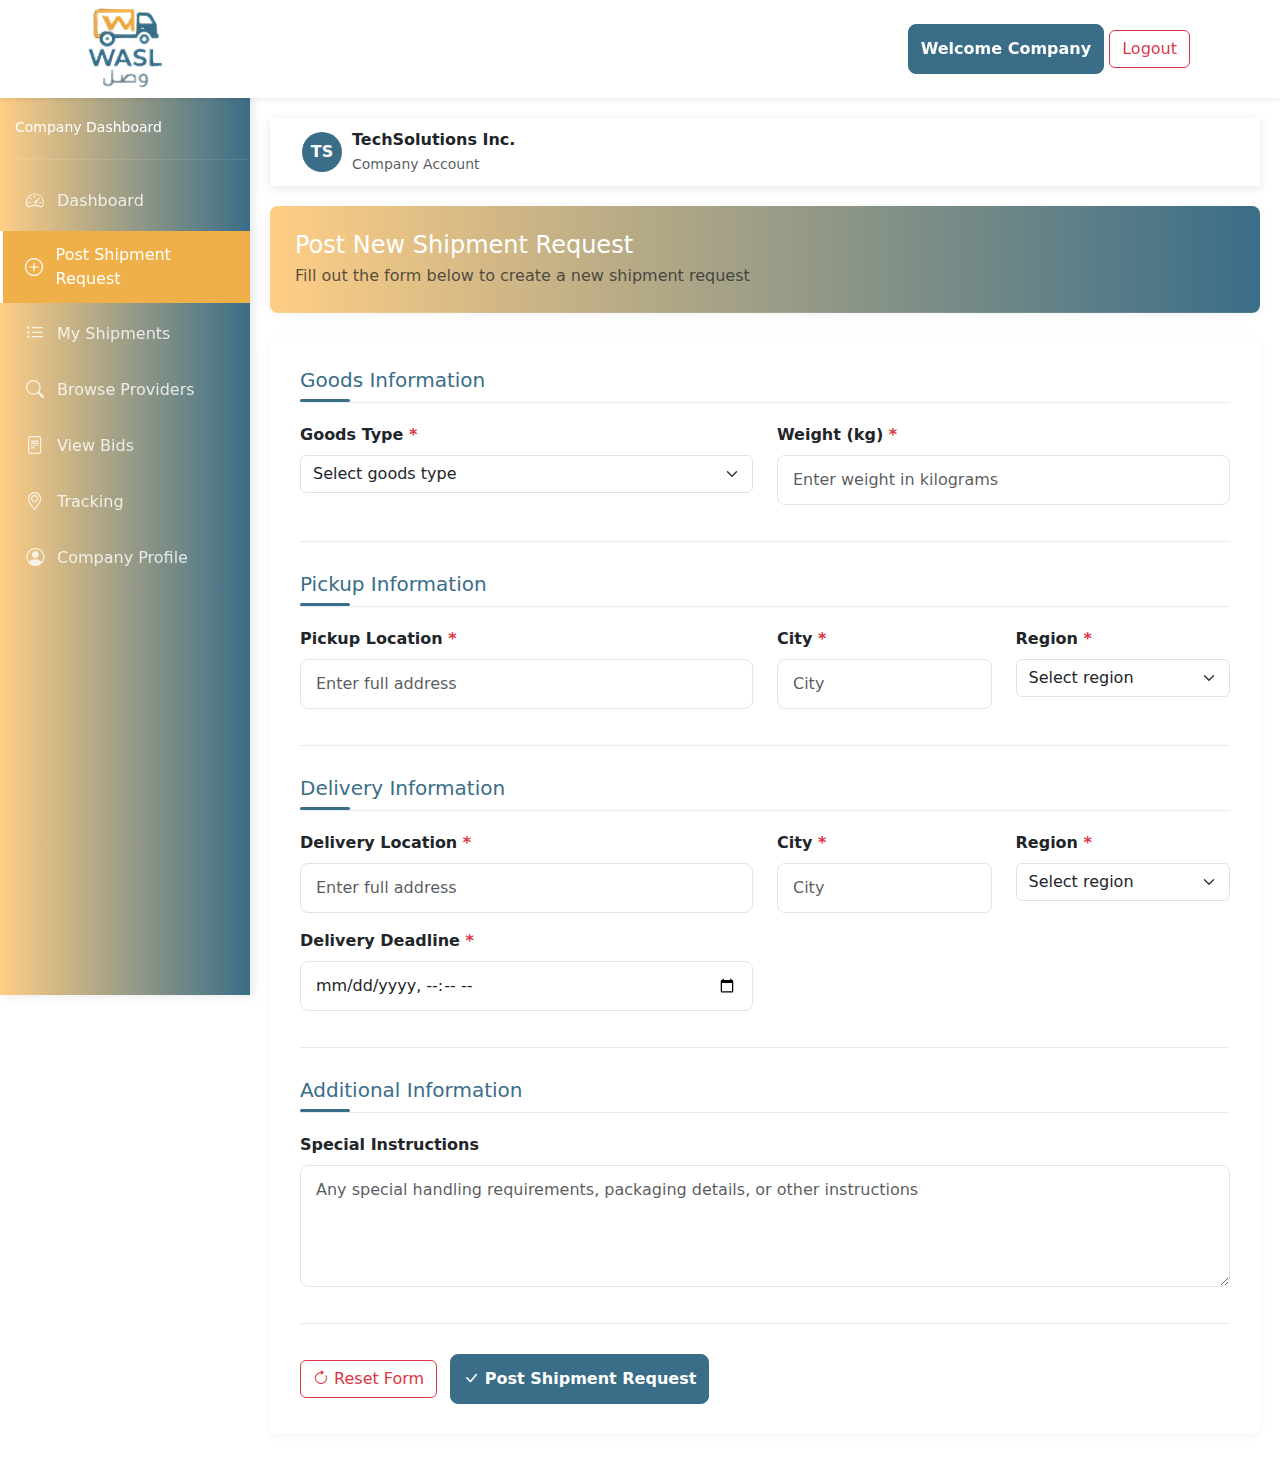
<file: Interfaces/new_shipment.html>
<!DOCTYPE html>
<html lang="en">

<head>
    <meta charset="UTF-8">
    <meta name="viewport" content="width=device-width, initial-scale=1.0">
    <title>Post New Shipment - Wasl Logistics Platform</title>
    <!-- Bootstrap 5 CSS -->
    <link href="https://cdn.jsdelivr.net/npm/bootstrap@5.3.0/dist/css/bootstrap.min.css" rel="stylesheet">
    <!-- Bootstrap Icons -->
    <link rel="stylesheet" href="https://cdn.jsdelivr.net/npm/bootstrap-icons@1.10.0/font/bootstrap-icons.css">
    <link rel="stylesheet" href="custom.css">

    <style>
        :root {
            --primary: #3a6d88;
            --secondary: #f0b049;
            --light-primary: #e8f1f5;
            --light-secondary: #fef6e9;

            --success: #198754;
            --warning: #ffc107;
            --danger: #dc3545;


            --dark: #212529;
            --light: #f8f9fa;
            --sidebar-width: 250px;
        }

        /* Sidebar Styles */
        .sidebar {
            position: fixed;
            top: 95px;
            left: 0;
            height: 100vh;
            width: var(--sidebar-width);
            background: linear-gradient(to right, rgb(255 152 0 / 48%), rgb(58 109 136)), url(https://images.unsplash.com/photo-1591488323449-5f7c62bf2ab5?ixlib=rb-4.0.3&ixid=M3wxMjA3fDB8MHxwaG90by1wYWdlfHx8fGVufDB8fHx8fA%3D%3D&auto=format&fit=crop&w=1770&q=80);
            color: white;
            transition: all 0.3s;
            z-index: 1000;
            box-shadow: 3px 0 10px rgba(0, 0, 0, 0.1);
        }

        .sidebar-header {
            padding: 20px 15px;
            border-bottom: 1px solid rgba(255, 255, 255, 0.1);
        }

        .sidebar-header .logo {
            font-weight: 700;
            font-size: 24px;
            color: white;
        }

        .sidebar-menu {
            padding: 15px 0;
        }

        .sidebar-menu ul {
            list-style: none;
            padding: 0;
            margin: 0;
        }

        .sidebar-menu li {
            margin-bottom: 5px;
        }

        .sidebar-menu a {
            display: flex;
            align-items: center;
            padding: 12px 20px;
            color: rgba(255, 255, 255, 0.8);
            text-decoration: none;
            transition: all 0.3s;
            border-left: 3px solid transparent;
        }

        .sidebar-menu a:hover,
        .sidebar-menu a.active {
            background-color: rgba(255, 255, 255, 0.1);
            color: white;
            border-left: 3px solid white;
        }

        .sidebar-menu i {
            margin-right: 10px;
            font-size: 18px;
            width: 24px;
            text-align: center;
        }

        /* Main Content Styles */
        .main-content {
            margin-left: var(--sidebar-width);
            padding: 20px;
            transition: all 0.3s;
        }

        .navbar-custom {
            background-color: white;
            box-shadow: 0 2px 10px rgba(0, 0, 0, 0.1);
            padding: 10px 20px;
            margin-bottom: 20px;
        }

        .page-header {
            background-color: white;
            border-radius: 8px;
            padding: 25px;
            margin-bottom: 25px;
            box-shadow: 0 2px 10px rgba(0, 0, 0, 0.05);
        }

        .form-card {
            background-color: white;
            border-radius: 8px;
            padding: 30px;
            box-shadow: 0 2px 10px rgba(0, 0, 0, 0.05);
            margin-bottom: 25px;
        }

        .form-section {
            margin-bottom: 30px;
            padding-bottom: 20px;
            border-bottom: 1px solid #e9ecef;
        }

        .form-section:last-child {
            border-bottom: none;
        }

        .section-title {
            color: var(--primary);
            margin-bottom: 20px;
            padding-bottom: 10px;
            border-bottom: 1px solid #e9ecef;
        }

        .user-profile {
            display: flex;
            align-items: center;
        }

        .user-avatar {
            width: 40px;
            height: 40px;
            border-radius: 50%;
            background-color: var(--primary);
            color: white;
            display: flex;
            align-items: center;
            justify-content: center;
            margin-right: 10px;
            font-weight: bold;
        }

        /* Toggle button for mobile */
        #sidebarToggle {
            display: none;
            background: none;
            border: none;
            font-size: 24px;
            color: var(--primary);
        }

        /* Responsive adjustments */
        @media (max-width: 992px) {
            .sidebar {
                margin-left: -var(--sidebar-width);
            }

            .sidebar.active {
                margin-left: 0;
            }

            .main-content {
                margin-left: 0;
            }

            #sidebarToggle {
                display: block;
            }

            .main-content.active {
                margin-left: var(--sidebar-width);
            }
        }

        .required:after {
            content: " *";
            color: var(--danger);
        }
    </style>
</head>

<body>

<nav class="navbar navbar-expand-lg navbar-light bg-white p-0 sticky-top shadow-sm">
    <div class="container">
        <a class="navbar-brand" href="index.html">
            <img src="logo.png" alt="Wasl Logo">
        </a>
        <button class="navbar-toggler" type="button" data-bs-toggle="collapse" data-bs-target="#navbarNav">
            <span class="navbar-toggler-icon"></span>
        </button>
        <div class="collapse navbar-collapse" id="navbarNav">
            <ul class="navbar-nav ms-auto">
<!--                <li class="nav-item"><a class="nav-link" href="index.html">Home</a></li>-->
<!--                <li class="nav-item"><a class="nav-link" href="#">Features</a></li>-->
<!--                <li class="nav-item"><a class="nav-link" href="#">How It Works</a></li>-->
<!--                <li class="nav-item"><a class="nav-link" href="browse-shipments.html">Browse Shipments</a></li>-->
<!--                <li class="nav-item"><a class="nav-link" href="#">Pricing</a></li>-->
<!--                <li class="nav-item"><a class="nav-link" href="#">Contact</a></li>-->
            </ul>
            <div class="ms-lg-3 mt-3 mt-lg-0">
                <a href="#" class="btn btn-primary">Welcome Company</a>
                <a href="#" class="btn btn-outline-danger me-2">Logout</a>
            </div>
        </div>
    </div>
</nav>

<!-- Sidebar -->
<div class="sidebar" id="sidebar">
    <div class="sidebar-header">
        <small>Company Dashboard</small>
    </div>
    <div class="sidebar-menu">
        <ul>
            <li><a href="company-dashboard.html"><i class="bi bi-speedometer2"></i> Dashboard</a></li>
            <li><a href="post-shipment.html" class="active"><i class="bi bi-plus-circle"></i> Post Shipment Request</a></li>
            <li><a href="#"><i class="bi bi-list-ul"></i> My Shipments</a></li>
            <li><a href="#"><i class="bi bi-search"></i> Browse Providers</a></li>
            <li><a href="#"><i class="bi bi-file-text"></i> View Bids</a></li>
            <li><a href="#"><i class="bi bi-geo-alt"></i> Tracking</a></li>
            <li><a href="#"><i class="bi bi-person-circle"></i> Company Profile</a></li>
        </ul>
    </div>
</div>

<!-- Main Content -->
<div class="main-content" id="mainContent">
    <!-- Top Navigation -->
    <nav class="navbar-custom">
        <div class="container-fluid">
            <button class="btn" id="sidebarToggle">
                <i class="bi bi-list"></i>
            </button>
            <div class="user-profile ms-auto">
                <div class="user-avatar">TS</div>
                <div>
                    <div class="fw-bold">TechSolutions Inc.</div>
                    <small class="text-muted">Company Account</small>
                </div>
            </div>
        </div>
    </nav>

    <!-- Page Header -->
    <div class="page-header">
        <div class="d-flex justify-content-between align-items-center">
            <div>
                <h4 class="mb-1">Post New Shipment Request</h4>
                <p class="text-muted mb-0">Fill out the form below to create a new shipment request</p>
            </div>
        </div>
    </div>

    <!-- Shipment Form -->
    <div class="form-card">
        <form id="shipmentForm">
            <!-- Goods Information Section -->
            <div class="form-section">
                <h5 class="section-title">Goods Information</h5>
                <div class="row">
                    <div class="col-md-6 mb-3">
                        <label for="goodsType" class="form-label required">Goods Type</label>
                        <select class="form-select" id="goodsType" required>
                            <option value="" selected disabled>Select goods type</option>
                            <option value="Electronics">Electronics</option>
                            <option value="Construction Materials">Construction Materials</option>
                            <option value="Chemicals">Chemicals</option>
                            <option value="Textiles">Textiles</option>
                            <option value="Food & Beverages">Food & Beverages</option>
                            <option value="Furniture">Furniture</option>
                            <option value="Machinery">Machinery</option>
                            <option value="Automotive Parts">Automotive Parts</option>
                            <option value="Other">Other</option>
                        </select>
                    </div>
                    <div class="col-md-6 mb-3">
                        <label for="weight" class="form-label required">Weight (kg)</label>
                        <input type="number" class="form-control" id="weight" min="1" required placeholder="Enter weight in kilograms">
                    </div>
                </div>
            </div>

            <!-- Pickup Information Section -->
            <div class="form-section">
                <h5 class="section-title">Pickup Information</h5>
                <div class="row">
                    <div class="col-md-6 mb-3">
                        <label for="pickupLocation" class="form-label required">Pickup Location</label>
                        <input type="text" class="form-control" id="pickupLocation" required placeholder="Enter full address">
                    </div>
                    <div class="col-md-3 mb-3">
                        <label for="pickupCity" class="form-label required">City</label>
                        <input type="text" class="form-control" id="pickupCity" required placeholder="City">
                    </div>
                    <div class="col-md-3 mb-3">
                        <label for="pickupRegion" class="form-label required">Region</label>
                        <select class="form-select" id="pickupRegion" required>
                            <option value="" selected disabled>Select region</option>
                            <option value="Riyadh">Riyadh</option>
                            <option value="Makkah">Makkah</option>
                            <option value="Madinah">Madinah</option>
                            <option value="Eastern Province">Eastern Province</option>
                            <option value="Asir">Asir</option>
                            <option value="Tabuk">Tabuk</option>
                            <option value="Hail">Hail</option>
                            <option value="Northern Borders">Northern Borders</option>
                            <option value="Jazan">Jazan</option>
                            <option value="Najran">Najran</option>
                            <option value="Al Bahah">Al Bahah</option>
                            <option value="Al Jawf">Al Jawf</option>
                        </select>
                    </div>
                </div>
            </div>

            <!-- Delivery Information Section -->
            <div class="form-section">
                <h5 class="section-title">Delivery Information</h5>
                <div class="row">
                    <div class="col-md-6 mb-3">
                        <label for="deliveryLocation" class="form-label required">Delivery Location</label>
                        <input type="text" class="form-control" id="deliveryLocation" required placeholder="Enter full address">
                    </div>
                    <div class="col-md-3 mb-3">
                        <label for="deliveryCity" class="form-label required">City</label>
                        <input type="text" class="form-control" id="deliveryCity" required placeholder="City">
                    </div>
                    <div class="col-md-3 mb-3">
                        <label for="deliveryRegion" class="form-label required">Region</label>
                        <select class="form-select" id="deliveryRegion" required>
                            <option value="" selected disabled>Select region</option>
                            <option value="Riyadh">Riyadh</option>
                            <option value="Makkah">Makkah</option>
                            <option value="Madinah">Madinah</option>
                            <option value="Eastern Province">Eastern Province</option>
                            <option value="Asir">Asir</option>
                            <option value="Tabuk">Tabuk</option>
                            <option value="Hail">Hail</option>
                            <option value="Northern Borders">Northern Borders</option>
                            <option value="Jazan">Jazan</option>
                            <option value="Najran">Najran</option>
                            <option value="Al Bahah">Al Bahah</option>
                            <option value="Al Jawf">Al Jawf</option>
                        </select>
                    </div>
                </div>
                <div class="row">
                    <div class="col-md-6 mb-3">
                        <label for="deliveryDeadline" class="form-label required">Delivery Deadline</label>
                        <input type="datetime-local" class="form-control" id="deliveryDeadline" required>
                    </div>
                </div>
            </div>



            <!-- Additional Information Section -->
            <div class="form-section">
                <h5 class="section-title">Additional Information</h5>
                <div class="mb-3">
                    <label for="specialInstructions" class="form-label">Special Instructions</label>
                    <textarea class="form-control" id="specialInstructions" rows="4" placeholder="Any special handling requirements, packaging details, or other instructions"></textarea>
                </div>
            </div>

            <!-- Form Actions -->
            <div class="d-flex justify-content-between mt-4">

                <div>
                    <button type="reset" class="btn btn-outline-danger me-2">
                        <i class="bi bi-arrow-clockwise"></i> Reset Form
                    </button>
                    <button type="submit" class="btn btn-primary">
                        <i class="bi bi-check-lg"></i> Post Shipment Request
                    </button>
                </div>
            </div>
        </form>
    </div>

</div>

<!-- Bootstrap JS -->
<script src="https://cdn.jsdelivr.net/npm/bootstrap@5.3.0/dist/js/bootstrap.bundle.min.js"></script>

<script>
    // Sidebar toggle functionality
    document.getElementById('sidebarToggle').addEventListener('click', function() {
        document.getElementById('sidebar').classList.toggle('active');
        document.getElementById('mainContent').classList.toggle('active');
    });

    // Close sidebar when clicking outside on mobile
    document.addEventListener('click', function(event) {
        const sidebar = document.getElementById('sidebar');
        const toggleBtn = document.getElementById('sidebarToggle');

        if (window.innerWidth < 992) {
            if (!sidebar.contains(event.target) && !toggleBtn.contains(event.target)) {
                sidebar.classList.remove('active');
                document.getElementById('mainContent').classList.remove('active');
            }
        }
    });

    // Update active menu item
    document.querySelectorAll('.sidebar-menu a').forEach(item => {
        item.addEventListener('click', function() {
            document.querySelectorAll('.sidebar-menu a').forEach(link => {
                link.classList.remove('active');
            });
            this.classList.add('active');

            // Close sidebar on mobile after selection
            if (window.innerWidth < 992) {
                document.getElementById('sidebar').classList.remove('active');
                document.getElementById('mainContent').classList.remove('active');
            }
        });
    });

    // Provider selection toggle
    document.querySelectorAll('input[name="providerSelection"]').forEach(radio => {
        radio.addEventListener('change', function() {
            const providerContainer = document.getElementById('providerSelectionContainer');
            if (this.value === 'specific') {
                providerContainer.style.display = 'block';
                document.getElementById('preferredProvider').required = true;
            } else {
                providerContainer.style.display = 'none';
                document.getElementById('preferredProvider').required = false;
            }
        });
    });

    // Form submission
    document.getElementById('shipmentForm').addEventListener('submit', function(e) {
        e.preventDefault();

        // Form validation
        if (!this.checkValidity()) {
            e.stopPropagation();
            this.classList.add('was-validated');
            return;
        }

        // Collect form data
        const formData = {
            goodsType: document.getElementById('goodsType').value,
            weight: document.getElementById('weight').value,
            pickupLocation: document.getElementById('pickupLocation').value,
            pickupCity: document.getElementById('pickupCity').value,
            pickupRegion: document.getElementById('pickupRegion').value,
            deliveryLocation: document.getElementById('deliveryLocation').value,
            deliveryCity: document.getElementById('deliveryCity').value,
            deliveryRegion: document.getElementById('deliveryRegion').value,
            deliveryDeadline: document.getElementById('deliveryDeadline').value,
            providerSelection: document.querySelector('input[name="providerSelection"]:checked').value,
            preferredProvider: document.getElementById('preferredProvider').value,
            specialInstructions: document.getElementById('specialInstructions').value
        };

        // In a real application, you would send this data to your backend
        console.log('Form submitted with data:', formData);

        // Show success message and redirect
        alert('Shipment request posted successfully!');
        window.location.href = 'company-dashboard.html';
    });

    // Save as draft functionality
    document.getElementById('saveDraftBtn').addEventListener('click', function() {
        // Collect form data
        const formData = {
            goodsType: document.getElementById('goodsType').value,
            weight: document.getElementById('weight').value,
            pickupLocation: document.getElementById('pickupLocation').value,
            pickupCity: document.getElementById('pickupCity').value,
            pickupRegion: document.getElementById('pickupRegion').value,
            deliveryLocation: document.getElementById('deliveryLocation').value,
            deliveryCity: document.getElementById('deliveryCity').value,
            deliveryRegion: document.getElementById('deliveryRegion').value,
            deliveryDeadline: document.getElementById('deliveryDeadline').value,
            providerSelection: document.querySelector('input[name="providerSelection"]:checked').value,
            preferredProvider: document.getElementById('preferredProvider').value,
            specialInstructions: document.getElementById('specialInstructions').value
        };

        // In a real application, you would send this data to your backend
        console.log('Draft saved with data:', formData);

        // Show success message
        alert('Draft saved successfully!');
    });

    // Set minimum date for delivery deadline to today
    const today = new Date();
    const tomorrow = new Date(today);
    tomorrow.setDate(tomorrow.getDate() + 1);

    const minDate = tomorrow.toISOString().slice(0, 16);
    document.getElementById('deliveryDeadline').min = minDate;
</script>
</body>

</html>
</file>
<file: Interfaces/custom.css>
:root {
    --primary: #3a6d88;
    --secondary: #f0b049;
    --light-primary: #e8f1f5;
    --light-secondary: #fef6e9;

    --success: #198754;
    --warning: #ffc107;
    --danger: #dc3545;
}

.active {
    background: var(--secondary) !important;
    color: white !important;
}

.bg-primary {
    background-color: var(--primary) !important;
}

.bg-light-primary {
    background-color: var(--light-primary) !important;
}

.bg-light-secondary {
    background-color: var(--light-secondary) !important;
}

.btn-primary {
    background-color: var(--primary);
    border-color: var(--primary);
    padding: 12px 28px;
    font-weight: 600;
}

.btn-primary:hover {
    background-color: #2c576d;
    border-color: #2c576d;
}

.btn-secondary {
    background-color: var(--secondary);
    border-color: var(--secondary);
    color: white;
    padding: 12px 28px;
    font-weight: 600;
}

.btn-secondary:hover {
    background-color: #e09c36;
    border-color: #e09c36;
}

.btn-outline-primary {
    color: var(--primary);
    border-color: var(--primary);
    font-weight: 600;
}

.btn-outline-primary:hover {
    background-color: var(--primary);
    color: white;
}

.text-primary {
    color: var(--primary) !important;
}

.text-secondary {
    color: var(--secondary) !important;
}

.hero-section {
    background: linear-gradient(to right, rgb(255 152 0 / 36%), rgb(50 87 106 / 37%)), url(https://images.unsplash.com/photo-1591488323449-5f7c62bf2ab5?ixlib=rb-4.0.3&ixid=M3wxMjA3fDB8MHxwaG90by1wYWdlfHx8fGVufDB8fHx8fA%3D%3D&auto=format&fit=crop&w=1770&q=80);
    background-size: cover;
    background-position: center;
    padding: 7rem 0;
    color: white;
}

.feature-icon {
    font-size: 2.5rem;
    color: var(--primary);
    margin-bottom: 1rem;
    background: var(--light-primary);
    width: 80px;
    height: 80px;
    display: flex;
    align-items: center;
    justify-content: center;
    border-radius: 20px;
}

.testimonial-card {
    border-radius: 15px;
    overflow: hidden;
    transition: transform 0.3s ease;
    border: none;
}

.testimonial-card:hover {
    transform: translateY(-5px);
}

.stat-number {
    font-size: 2.5rem;
    font-weight: bold;
    color: var(--primary);
}

.nav-link {
    color: #495057;
    font-weight: 500;
    padding: 0.5rem 1rem !important;
    border-radius: 8px;
    transition: all 0.3s ease;
}

.nav-link:hover {
    color: var(--primary);
    background: var(--light-primary);
}

.logo {
    font-weight: 700;
    font-size: 28px;
    color: var(--primary);
}

.section-title {
    position: relative;
    padding-bottom: 15px;
    margin-bottom: 30px;
}

.section-title:after {
    content: '';
    position: absolute;
    bottom: 0;
    left: 0;
    width: 60px;
    height: 4px;
    background: var(--secondary);
    border-radius: 2px;
}

.section-title.center:after {
    left: 50%;
    transform: translateX(-50%);
}

.process-step {
    position: relative;
    padding-left: 80px;
    margin-bottom: 40px;
}

.step-number {
    position: absolute;
    left: 0;
    top: 0;
    width: 60px;
    height: 60px;
    background: var(--secondary);
    color: white;
    border-radius: 50%;
    display: flex;
    align-items: center;
    justify-content: center;
    font-size: 24px;
    font-weight: bold;
}

.card {
    border: none;
    border-radius: 15px;
    overflow: hidden;
    transition: transform 0.3s ease, box-shadow 0.3s ease;
}

.card:hover {
    transform: translateY(-5px);
    box-shadow: 0 10px 25px rgba(0, 0, 0, 0.1);
}

footer {
    background: var(--primary);
    color: white;
    border-radius: 50px 50px 0 0;
}

.footer-links h5 {
    font-weight: 600;
    margin-bottom: 20px;
    position: relative;
    padding-bottom: 10px;
}

.footer-links h5:after {
    content: '';
    position: absolute;
    bottom: 0;
    left: 0;
    width: 40px;
    height: 3px;
    background: var(--secondary);
}

.footer-links ul {
    list-style: none;
    padding: 0;
}

.footer-links li {
    margin-bottom: 10px;
}

.footer-links a {
    color: rgba(255, 255, 255, 0.8);
    text-decoration: none;
    transition: all 0.3s ease;
}

.footer-links a:hover {
    color: white;
    padding-left: 5px;
}

.social-icon {
    width: 40px;
    height: 40px;
    display: inline-flex;
    align-items: center;
    justify-content: center;
    background: rgba(255, 255, 255, 0.1);
    color: white;
    border-radius: 50%;
    margin-right: 10px;
    transition: all 0.3s ease;
}

.social-icon:hover {
    background: var(--secondary);
    transform: translateY(-3px);
}

.filter-section {
    background-color: white;
    border-radius: 8px;
    box-shadow: 0 2px 10px rgba(0, 0, 0, 0.05);
    padding: 20px;
    margin-bottom: 20px;
}

.shipment-card {
    border: none;
    border-radius: 7px;
    box-shadow: 0 4px 12px rgba(0, 0, 0, 0.08);
    transition: transform 0.3s ease, box-shadow 0.3s ease;
    height: 100%;
    box-shadow: 2px 2px 2px #95959596;
}

.shipment-card:hover {
    transform: translateY(-5px);
    box-shadow: 0 8px 16px rgba(0, 0, 0, 0.12);
}

.shipment-image {
    height: 180px;
    object-fit: contain;
    border-top-left-radius: 8px;
    border-top-right-radius: 8px;
}

.status-badge {
    position: absolute;
    top: 15px;
    right: 15px;
    font-size: 0.8rem;
    padding: 5px 10px;
    border-radius: 20px;
}

.card-title {
    color: var(--dark);
    font-weight: 600;
}

.card-text {
    color: var(--secondary);
    font-size: 0.9rem;
}

.detail-item {
    display: flex;
    align-items: center;
    margin-bottom: 8px;
}

.detail-item i {
    color: var(--primary);
    margin-right: 10px;
    width: 20px;
}

.pagination {
    margin-top: 30px;
}

.page-link {
    color: var(--primary);
    border: none;
    padding: 10px 16px;
    border-radius: 6px;
    margin: 0 3px;
}

.page-item.active .page-link {
    background-color: var(--primary);
    color: white;
}

.page-link:hover {
    background-color: #e9ecef;
    color: var(--primary);
}

.filter-title {
    font-weight: 600;
    margin-bottom: 15px;
    padding-bottom: 10px;
    border-bottom: 1px solid #e9ecef;
}

.form-check-input:checked {
    background-color: var(--primary);
    border-color: var(--primary);
}

.btn-filter {
    background-color: var(--primary);
    color: white;
    width: 100%;
}

.btn-filter:hover {
    background-color: #0b5ed7;
    color: white;
}

.btn-outline-primary {
    color: var(--primary);
    border-color: var(--primary);
}

.btn-outline-primary:hover {
    background-color: var(--primary);
    color: white;
}

.results-count {
    color: var(--secondary);
    font-size: 0.9rem;
}

.page-header {
    background: linear-gradient(to right, rgb(255 152 0 / 48%), rgb(58 109 136)), url(https://images.unsplash.com/photo-1591488323449-5f7c62bf2ab5?ixlib=rb-4.0.3&ixid=M3wxMjA3fDB8MHxwaG90by1wYWdlfHx8fGVufDB8fHx8fA%3D%3D&auto=format&fit=crop&w=1770&q=80);
    background-size: cover;
    background-position: center;
    padding: 3rem 0;
    color: #ffffff;
}

.shipment-header {
    background-color: white;
    border-radius: 8px;
    box-shadow: 0 2px 10px rgba(0, 0, 0, 0.05);
    padding: 25px;
    margin-bottom: 20px;
}

.detail-card {
    background-color: white;
    border-radius: 8px;
    box-shadow: 0 2px 10px rgba(0, 0, 0, 0.05);
    padding: 20px;
    margin-bottom: 20px;
    height: auto;
}

.bid-card {
    background-color: white;
    border-radius: 8px;
    box-shadow: 0 2px 10px rgba(0, 0, 0, 0.05);
    padding: 20px;
    margin-bottom: 20px;
    transition: transform 0.3s ease;
}

.bid-card:hover {
    transform: translateY(-3px);
    box-shadow: 0 4px 15px rgba(0, 0, 0, 0.08);
}

.shipment-image-details {
    height: 250px;
    object-fit: contain;
    border-radius: 8px;
    width: 100%;
}

.status-badge {
    font-size: 0.9rem;
    padding: 6px 12px;
    border-radius: 20px;
}

.detail-item {
    display: flex;
    align-items: center;
    margin-bottom: 12px;
}

.detail-item i {
    color: var(--primary);
    margin-right: 12px;
    width: 20px;
    text-align: center;
}

.timeline {
    position: relative;
    padding-left: 30px;
    margin: 20px 0;
}

.timeline:before {
    content: '';
    position: absolute;
    left: 10px;
    top: 0;
    height: 100%;
    width: 2px;
    background-color: var(--primary);
}

.timeline-item {
    position: relative;
    margin-bottom: 20px;
}

.timeline-item:last-child {
    margin-bottom: 0;
}

.timeline-dot {
    position: absolute;
    left: -30px;
    top: 5px;
    width: 20px;
    height: 20px;
    border-radius: 50%;
    background-color: var(--primary);
    border: 3px solid white;
}

.timeline-content {
    padding: 10px 15px;
    background-color: #f8f9fa;
    border-radius: 6px;
}

.bid-form {
    background-color: white;
    border-radius: 8px;
    box-shadow: 0 2px 10px rgba(0, 0, 0, 0.05);
    padding: 25px;
}

.btn-primary {
    background-color: var(--primary);
    border-color: var(--primary);
}

.btn-primary:hover {
    background-color: #0b5ed7;
    border-color: #0a58ca;
}

.bid-highlight {
    border-left: 4px solid var(--success);
}

.provider-badge {
    font-size: 0.8rem;
    padding: 4px 8px;
    border-radius: 4px;
    background-color: #e9ecef;
}

.section-title {
    color: var(--dark);
    position: relative;
    padding-bottom: 12px;
    margin-bottom: 20px;
}

.section-title:after {
    content: '';
    position: absolute;
    bottom: 0;
    left: 0;
    width: 50px;
    height: 3px;
    background-color: var(--primary);
}

.map-container {
    height: 250px;
    background-color: #e9ecef;
    border-radius: 8px;
    overflow: hidden;
}

.bid-actions {
    display: flex;
    gap: 10px;
    margin-top: 15px;
}

.rating-stars {
    color: var(--warning);
}

.auth-container {
    background-color: white;
    border-radius: 15px;
    box-shadow: 0 10px 30px rgba(0, 0, 0, 0.1);
    overflow: hidden;
}

.auth-image {
    background: linear-gradient(to right, rgb(255 152 0 / 48%), rgb(58 109 136)), url(https://images.unsplash.com/photo-1591488323449-5f7c62bf2ab5?ixlib=rb-4.0.3&ixid=M3wxMjA3fDB8MHxwaG90by1wYWdlfHx8fGVufDB8fHx8fA%3D%3D&auto=format&fit=crop&w=1770&q=80);

    height: 100%;
    display: flex;
    align-items: center;
    justify-content: center;
    padding: 40px;
    color: white;
}

.auth-form {
    padding: 30px;
}

.form-control {
    padding: 12px 15px;
    border-radius: 8px;
    border: 1px solid #e1e5eb;
    transition: all 0.3s;
}

.form-control:focus {
    border-color: var(--primary);
    box-shadow: 0 0 0 0.2rem rgba(13, 110, 253, 0.15);
}

.form-label {
    font-weight: 600;
    margin-bottom: 8px;
    color: var(--dark);
}

.btn-primary {
    background-color: var(--primary);
    border-color: var(--primary);
    padding: 12px;
    border-radius: 8px;
    font-weight: 600;
    transition: all 0.3s;
}

.btn-primary:hover {
    background-color: #0b5ed7;
    border-color: #0a58ca;
    transform: translateY(-2px);
}

.auth-divider {
    display: flex;
    align-items: center;
    margin: 25px 0;
}

.auth-divider::before,
.auth-divider::after {
    content: "";
    flex: 1;
    height: 1px;
    background-color: #e1e5eb;
}

.auth-divider span {
    padding: 0 15px;
    color: var(--secondary);
    font-size: 14px;
}

.social-login {
    display: flex;
    gap: 15px;
    margin-bottom: 20px;
}

.social-btn {
    flex: 1;
    padding: 10px;
    border-radius: 8px;
    border: 1px solid #e1e5eb;
    background: white;
    display: flex;
    align-items: center;
    justify-content: center;
    transition: all 0.3s;
}

.social-btn:hover {
    background-color: #f8f9fa;
    transform: translateY(-2px);
}

.social-btn img {
    width: 20px;
    height: 20px;
    margin-right: 8px;
}

.auth-switch {
    text-align: center;
    margin-top: 25px;
    color: var(--secondary);
}

.auth-switch a {
    color: var(--primary);
    text-decoration: none;
    font-weight: 600;
}

.auth-switch a:hover {
    text-decoration: underline;
}

.feature-list {
    list-style: none;
    padding: 0;
}

.feature-list li {
    margin-bottom: 15px;
    display: flex;
    align-items: flex-start;
}

.feature-list i {
    background-color: rgba(255, 255, 255, 0.2);
    color: white;
    width: 24px;
    height: 24px;
    border-radius: 50%;
    display: flex;
    align-items: center;
    justify-content: center;
    margin-right: 10px;
    flex-shrink: 0;
}

.logo {
    font-weight: 700;
    font-size: 28px;
    color: white;
    margin-bottom: 30px;
    display: block;
}

.user-type-selector {
    display: flex;
    border-radius: 8px;
    overflow: hidden;
    margin-bottom: 20px;
    border: 1px solid #e1e5eb;
}

.user-type-option {
    flex: 1;
    padding: 12px;
    text-align: center;
    background: white;
    cursor: pointer;
    transition: all 0.3s;
}

.user-type-option.active {
    background-color: var(--primary);
    color: white;
}

.user-type-option:not(.active):hover {
    background-color: #f8f9fa;
}

.form-check-input:checked {
    background-color: var(--primary);
    border-color: var(--primary);
}

.password-toggle {
    position: absolute;
    right: 15px;
    top: 50%;
    transform: translateY(-50%);
    background: none;
    border: none;
    color: var(--secondary);
    cursor: pointer;
}

.password-container {
    position: relative;
}

@media (max-width: 991px) {
    .auth-image {
        padding: 30px;
    }

    .auth-form {
        padding: 30px;
    }
}

.input-icon {
    position: relative;
}

.input-icon i {
    position: absolute;
    left: 15px;
    top: 50%;
    transform: translateY(-50%);
    color: var(--secondary);
}

.input-icon .form-control {
    padding-left: 45px;
}

.logoLogin {
    height: 120px;
    width: 120px;
    background: white;
    border-radius: 50%;
    padding: 15px;
}
</file>
